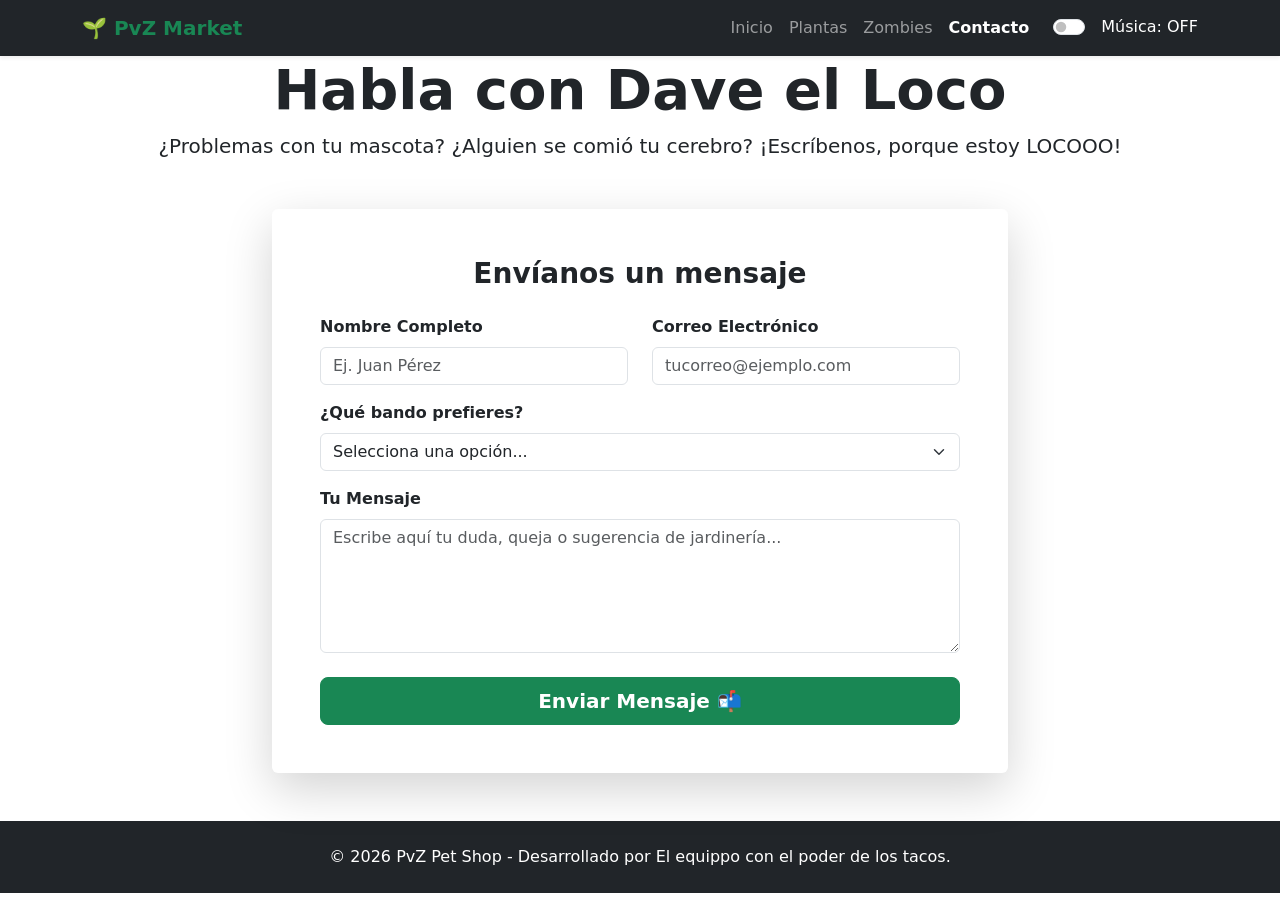
<file: contacto.html>
<!DOCTYPE html>
<html lang="es">
<head>
    <meta charset="UTF-8">
    <meta name="viewport" content="width=device-width, initial-scale=1.0">
    <title>Contacto - PvZ Market</title>
    <link href="https://cdn.jsdelivr.net/npm/bootstrap@5.3.0/dist/css/bootstrap.min.css" rel="stylesheet">
    <script src="https://cdn.jsdelivr.net/npm/bootstrap@5.3.0/dist/js/bootstrap.bundle.min.js"></script>
    
</head>
<body>

    <nav class="navbar navbar-expand-lg navbar-dark bg-dark sticky-top shadow-sm">
        <div class="container">
            <a class="navbar-brand fw-bold text-success" href="index.html">🌱 PvZ Market</a>
            <button class="navbar-toggler" type="button" data-bs-toggle="collapse" data-bs-target="#navbarNav">
                <span class="navbar-toggler-icon"></span>
            </button>
            <div class="collapse navbar-collapse" id="navbarNav">
                <ul class="navbar-nav ms-auto align-items-center">
                    <li class="nav-item"><a class="nav-link" href="index.html">Inicio</a></li>
                    <li class="nav-item"><a class="nav-link" href="plantas.html">Plantas</a></li>
                    <li class="nav-item"><a class="nav-link" href="zombies.html">Zombies</a></li>
                    <li class="nav-item"><a class="nav-link active fw-bold" href="contacto.html">Contacto</a></li>
                    <li class="nav-item">
                    <audio
                      id="bg-music"
                      src="audio/Plants vs. Zombies (Main Theme).mp3"
                      loop
                    ></audio>
                    <div class="form-check form-switch text-white ms-3">
                      <input
                        class="form-check-input"
                        type="checkbox"
                        role="switch"
                        id="musicToggle"
                      />
                      <label
                        class="form-check-label ms-2"
                        for="musicToggle"
                        id="musicLabel"
                      >
                        Música: OFF
                      </label>
                    </div>
                  </li>
                </ul>
            </div>
        </div>
    </nav>

    <header class="hero-section text-center">
        <div class="container">
            <h1 class="display-4 fw-bold">Habla con Dave el Loco</h1>
            <p class="lead">¿Problemas con tu mascota? ¿Alguien se comió tu cerebro? ¡Escríbenos, porque estoy LOCOOO!</p>
        </div>
    </header>

    <!--Empieza el formulario  -->
    <main class="container my-5">
        <div class="row justify-content-center">
            <div class="col-lg-8 col-md-10">
                <div class="card shadow-lg border-0 contacto-card">
                    <div class="card-body p-5">
                        <h3 class="mb-4 fw-bold text-center text-dark">Envíanos un mensaje</h3>
                        
                        <!--Nombre -->
                        <form action="#" method="POST" id="formMensaje" onsubmit="return validaFormulario()">
                            <div class="row">
                                <div class="col-md-6 mb-3">
                                    <label for="nombre" class="form-label fw-bold">Nombre Completo</label>
                                    <input type="text" class="form-control" id="nombre" placeholder="Ej. Juan Pérez" required>
                                </div>
                                <!--Correo  -->
                                <div class="col-md-6 mb-3">
                                    <label for="email" class="form-label fw-bold">Correo Electrónico</label>
                                    <input type="email" class="form-control" id="email" placeholder="tucorreo@ejemplo.com" required>
                                </div>
                            </div>

                            <!--Bando  -->
                            <div class="mb-3">
                                <label for="bando" class="form-label fw-bold">¿Qué bando prefieres?</label>
                                <select class="form-select" id="bando">
                                    <option value="" selected disabled>Selecciona una opción...</option>
                                    <option value="plantas">Definitivamente Plantas 🌻</option>
                                    <option value="zombies">Soy equipo Zombies 🧟‍♂️</option>
                                    <option value="ambos">Me gustan ambos bandos</option>
                                    <option value="tacos">Invitale a Héctor Tacos y Caguamas 🌮</option>
                                </select>
                            </div>
                            
                            <!--Mensaje  -->
                            <div class="mb-4">
                                <label for="mensaje" class="form-label fw-bold">Tu Mensaje</label>
                                <textarea class="form-control" id="mensaje" rows="5" placeholder="Escribe aquí tu duda, queja o sugerencia de jardinería..." required></textarea>
                            </div>
                            
                            <!--Botton para enviar  -->
                            <div class="d-grid gap-2">
                                <button type="submit" class="btn btn-success btn-lg fw-bold">
                                    Enviar Mensaje 📬
                                </button>
                            </div>
                        </form>
                    </div>
                </div>
            </div>
        </div>
    </main>

    <footer class="bg-dark text-white text-center py-4 mt-5">
        <div class="container">
            <p class="mb-0">© 2026 PvZ Pet Shop - Desarrollado por El equippo con el poder de los tacos.</p>
        </div>
    </footer>

    <script src="js/main.js"></script>
</body>
</file>
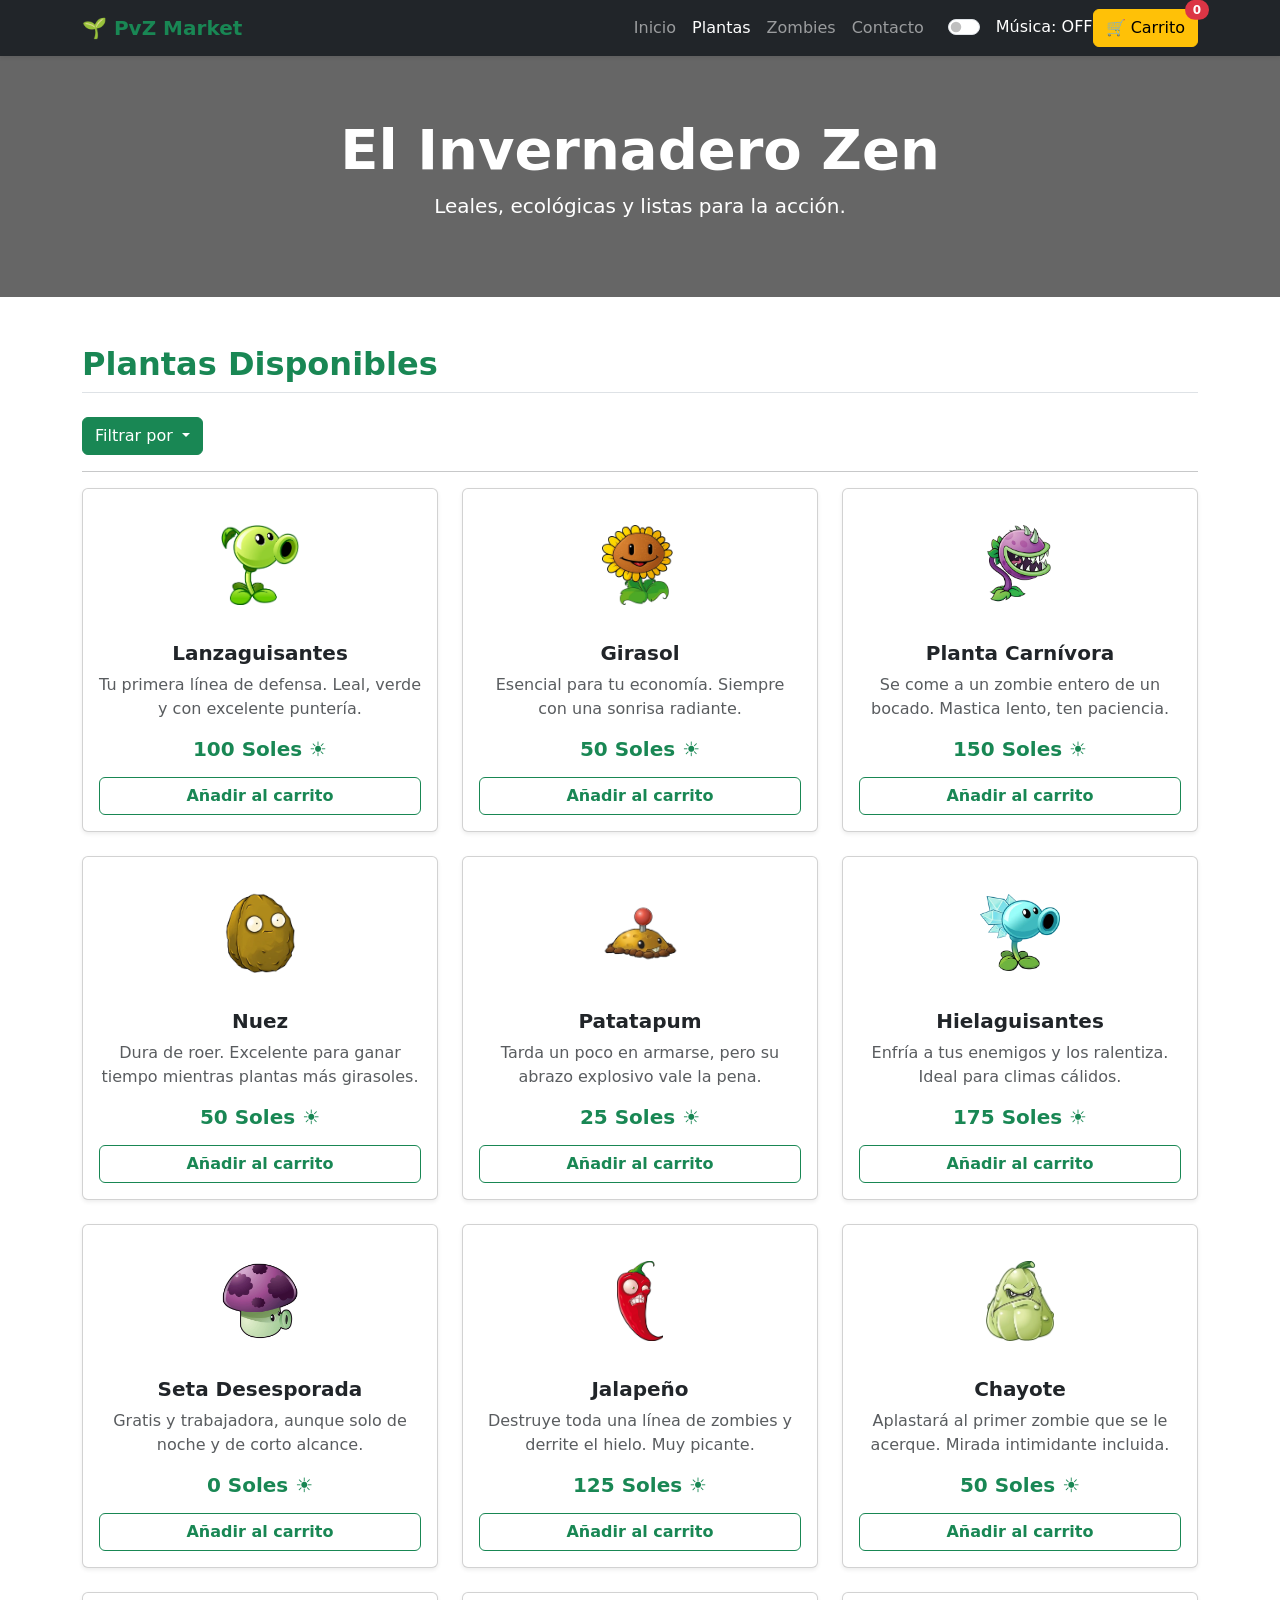
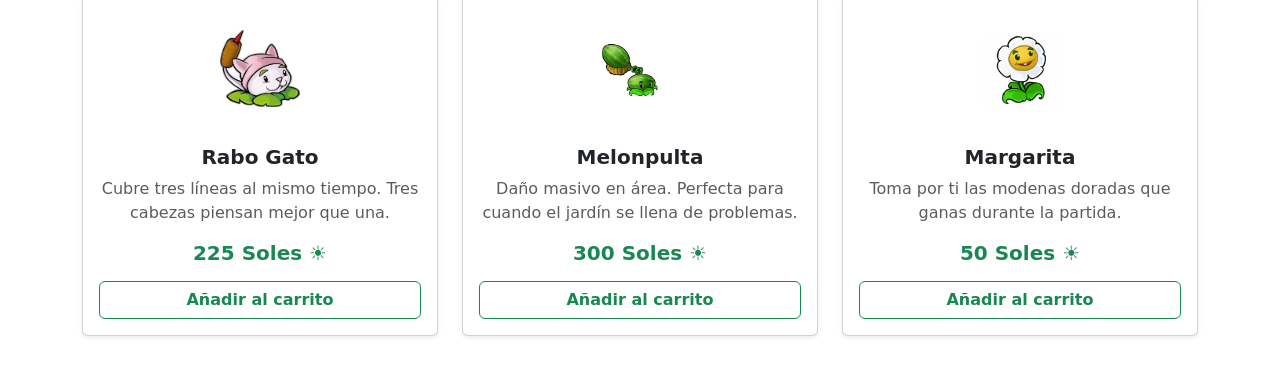
<file: plantas.html>
<!DOCTYPE html>
<html lang="es">

<head>
    <meta charset="UTF-8">
    <meta name="viewport" content="width=device-width, initial-scale=1.0">
    <title>Plantas - PvZ Market</title>
    <link href="https://cdn.jsdelivr.net/npm/bootstrap@5.3.0/dist/css/bootstrap.min.css" rel="stylesheet">
    <script src="https://cdn.jsdelivr.net/npm/bootstrap@5.3.0/dist/js/bootstrap.bundle.min.js"></script>
    <link rel="stylesheet" href="css/plantasCss.css">
    
</head>

<body>

    <nav class="navbar navbar-expand-lg navbar-dark bg-dark sticky-top shadow-sm">
        <div class="container">
            <a class="navbar-brand fw-bold text-success" href="#">🌱 PvZ Market</a>
            <button class="navbar-toggler" type="button" data-bs-toggle="collapse" data-bs-target="#navbarNav">
                <span class="navbar-toggler-icon"></span>
            </button>
            <div class="collapse navbar-collapse" id="navbarNav">
                <ul class="navbar-nav ms-auto align-items-center">
                    <li class="nav-item"><a class="nav-link" href="index.html">Inicio</a></li>
                    <li class="nav-item"><a class="nav-link active" href="plantas.html">Plantas</a></li>
                    <li class="nav-item"><a class="nav-link" href="zombies.html">Zombies</a></li>
                    <li class="nav-item"><a class="nav-link" href="contacto.html">Contacto</a></li>
                    <li class="nav-item">
                    <audio
                        id="bg-music"
                        src="audio/Plants vs. Zombies (Main Theme).mp3"
                        loop
                    ></audio>
                    <div class="form-check form-switch text-white ms-3">
                        <input
                        class="form-check-input"
                        type="checkbox"
                        role="switch"
                        id="musicToggle"
                        />
                        <label
                        class="form-check-label ms-2"
                        for="musicToggle"
                        id="musicLabel"
                        >
                        Música: OFF
                        </label>
                    </div>
                    </li>
                    <button class="btn btn-warning position-relative" data-bs-toggle="offcanvas"
                        data-bs-target="#cartOffcanvas" aria-controls="cartOffcanvas">
                        🛒 Carrito
                        <span id="cart-count"
                            class="position-absolute top-0 start-100 translate-middle badge rounded-pill bg-danger">0</span>
                    </button>
                </ul>
            </div>
        </div>
    </nav>

    <header class="hero-section text-center">
        <div class="container">
            <h1 class="display-4 fw-bold">El Invernadero Zen</h1>
            <p class="lead">Leales, ecológicas y listas para la acción.</p>
        </div>
    </header>

    <main class="container my-5">
        <h2 class="border-bottom pb-2 mb-4 text-success fw-bold">Plantas Disponibles</h2>
            <!--Boton de filtrado  -->
            <div class="btn-group">
                <button type="button" class="btn btn-success dropdown-toggle" data-bs-toggle="dropdown" aria-expanded="false">
                    Filtrar por
                </button>
                <ul class="dropdown-menu">
                    <li><a class="dropdown-item" onclick="filtradoTienda('mayor-menor')">Mayor a menor</a></li>
                    <li><a class="dropdown-item" onclick="filtradoTienda('menor-mayor')">Menor a mayor</a></li>
                </ul>
            </div>
            <hr>
        <div class="row g-4 mb-5">
            <!-- Empieza la carta Lanzaguisantes -->
            <div class="col-md-4 col-sm-6">
                <div class="card h-100 shadow-sm card" data-precio="100">
                    <img src="img/Peashooter1.webp" class="card-img-top mx-auto mt-3" id="myAnimacion" alt="Lanzaguisantes"
                        style="width: 120px; height: 120px;" data-static="img/Peashooter1.webp" data-gif="img/lanzaguisantes.gif">
                    <div class="card-body d-flex flex-column text-center">
                        <h5 class="card-title fw-bold">Lanzaguisantes</h5>
                        <p class="card-text text-muted flex-grow-1">Tu primera línea de defensa. Leal, verde y con
                            excelente puntería.</p>
                        <h6 class="fw-bold fs-5 text-success">100 Soles ☀️</h6>
                        <button class="btn btn-outline-success w-100 mt-2 fw-bold">Añadir al carrito</button>
                    </div>
                </div>
            </div>

            <!--Empieza la carta Girasol  -->
            <div class="col-md-4 col-sm-6">
                <div class="card h-100 shadow-sm card" data-precio="50">
                    <img src="img/Girasol.webp"
                    class="card-img-top mx-auto  mt-3" id="myAnimacionGirasol" alt="Girasol"
                    style="width: 120px; height: 120px;" data-static="img/Girasol.webp" data-gif="img/sunflower-pvz.gif">
                    <div class="card-body d-flex flex-column text-center">
                        <h5 class="card-title fw-bold">Girasol</h5>
                        <p class="card-text text-muted flex-grow-1">Esencial para tu economía. Siempre con una sonrisa
                            radiante.</p>
                        <h6 class="fw-bold fs-5 text-success">50 Soles ☀️</h6>
                        <button class="btn btn-outline-success w-100 mt-2 fw-bold">Añadir al carrito</button>
                    </div>
                </div>
            </div>

            
            <!--Empieza la carta de la planta carnivora  -->
            <div class="col-md-4 col-sm-6">
                <div class="card h-100 shadow-sm card" data-precio="150">
                    <img src="img/carnivora.webp"
                    class="card-img-top mx-auto  mt-3" id="myAnimacionCarnivora" alt="Carnívora"
                    style="width: 120px; height: 120px;" data-static="img/carnivora.webp" data-gif="img/planta-carnivora.gif">
                    <div class="card-body d-flex flex-column text-center">
                        <h5 class="card-title fw-bold">Planta Carnívora</h5>
                        <p class="card-text text-muted flex-grow-1">Se come a un zombie entero de un bocado. Mastica
                            lento, ten paciencia.</p>
                        <h6 class="fw-bold fs-5 text-success">150 Soles ☀️</h6>
                        <button class="btn btn-outline-success w-100 mt-2 fw-bold">Añadir al carrito</button>
                    </div>
                </div>
            </div>


            <!--Empieza la carta Nuez  -->
            <div class="col-md-4 col-sm-6">
                <div class="card h-100 shadow-sm card" data-precio="50">
                    <img src="img/Nuez.webp"
                    class="card-img-top mx-auto  mt-3" id="myAnimacionNuez" alt="Nuez"
                    style="width: 120px; height: 120px;" data-static="img/Nuez.webp" data-gif="img/nuezgif.gif">
                    <div class="card-body d-flex flex-column text-center">
                        <h5 class="card-title fw-bold">Nuez</h5>
                        <p class="card-text text-muted flex-grow-1">Dura de roer. Excelente para ganar tiempo mientras
                            plantas más girasoles.</p>
                        <h6 class="fw-bold fs-5 text-success">50 Soles ☀️</h6>
                        <button class="btn btn-outline-success w-100 mt-2 fw-bold">Añadir al carrito</button>
                    </div>
                </div>
            </div>

            <!--Empieza la carta del patatapum  -->
            <div class="col-md-4 col-sm-6">
                <div class="card h-100 shadow-sm card" data-precio="25">
                    <img src="img/Papapum.webp"
                    class="card-img-top mx-auto  mt-3" id="myAnimacionPapa" alt="Papa"
                    style="width: 120px; height: 120px;" data-static="img/Papapum.webp" data-gif="">
                    <div class="card-body d-flex flex-column text-center">
                        <h5 class="card-title fw-bold">Patatapum</h5>
                        <p class="card-text text-muted flex-grow-1">Tarda un poco en armarse, pero su abrazo explosivo
                            vale la pena.</p>
                        <h6 class="fw-bold fs-5 text-success">25 Soles ☀️</h6>
                        <button class="btn btn-outline-success w-100 mt-2 fw-bold">Añadir al carrito</button>
                    </div>
                </div>
            </div>

            <!--Empieza la carta del Hielaguisantes  -->
            <div class="col-md-4 col-sm-6">
                <div class="card h-100 shadow-sm card" data-precio="175">
                    <img src="img/Hd.webp"
                    class="card-img-top mx-auto  mt-3" id="myAnimacionHielo" alt="Hielo"
                    style="width: 120px; height: 120px;" data-static="img/carnivora.webp" data-gif="">
                    <div class="card-body d-flex flex-column text-center">
                        <h5 class="card-title fw-bold">Hielaguisantes</h5>
                        <p class="card-text text-muted flex-grow-1">Enfría a tus enemigos y los ralentiza. Ideal para
                            climas cálidos.</p>
                        <h6 class="fw-bold fs-5 text-success">175 Soles ☀️</h6>
                        <button class="btn btn-outline-success w-100 mt-2 fw-bold">Añadir al carrito</button>
                    </div>
                </div>
            </div>

            <!--Empieza la carta de la seta Desesporada  -->
            <div class="col-md-4 col-sm-6">
                <div class="card h-100 shadow-sm card" data-precio="0">
                    <img src="img/seta.webp"
                    class="card-img-top mx-auto  mt-3" id="myAnimacionSeta" alt="seta"
                    style="width: 120px; height: 120px;" data-static="img/seta.webp" data-gif="">
                    <div class="card-body d-flex flex-column text-center">
                        <h5 class="card-title fw-bold">Seta Desesporada</h5>
                        <p class="card-text text-muted flex-grow-1">Gratis y trabajadora, aunque solo de noche y de
                            corto alcance.</p>
                        <h6 class="fw-bold fs-5 text-success">0 Soles ☀️</h6>
                        <button class="btn btn-outline-success w-100 mt-2 fw-bold">Añadir al carrito</button>
                    </div>
                </div>
            </div>

            <!--Empieza la carta del jalapeño  -->
            <div class="col-md-4 col-sm-6">
                <div class="card h-100 shadow-sm card" data-precio="125">
                    <img src="img/Jalapeno.webp"
                    class="card-img-top mx-auto  mt-3" id="myAnimacionJapeno" alt="jalapeño"
                    style="width: 120px; height: 120px;" data-static="img/Jalapeno.webp" data-gif="">
                    <div class="card-body d-flex flex-column text-center">
                        <h5 class="card-title fw-bold">Jalapeño</h5>
                        <p class="card-text text-muted flex-grow-1">Destruye toda una línea de zombies y derrite el
                            hielo. Muy picante.</p>
                        <h6 class="fw-bold fs-5 text-success">125 Soles ☀️</h6>
                        <button class="btn btn-outline-success w-100 mt-2 fw-bold">Añadir al carrito</button>
                    </div>
                </div>
            </div>

            <!--Empieza la carta del ApisonaFlor  -->
            <div class="col-md-4 col-sm-6">
                <div class="card h-100 shadow-sm card" data-precio="50">
                    <img src="img/chayote.webp"
                    class="card-img-top mx-auto  mt-3" id="myAnimacionChayote" alt="chayote"
                    style="width: 120px; height: 120px;" data-static="img/chayote.webp" data-gif="">
                    <div class="card-body d-flex flex-column text-center">
                        <h5 class="card-title fw-bold">Chayote</h5>
                        <p class="card-text text-muted flex-grow-1">Aplastará al primer zombie que se le acerque. Mirada
                            intimidante incluida.</p>
                        <h6 class="fw-bold fs-5 text-success">50 Soles ☀️</h6>
                        <button class="btn btn-outline-success w-100 mt-2 fw-bold">Añadir al carrito</button>
                    </div>
                </div>
            </div>

            <!--Empieza la carta de la gato  -->
            <div class="col-md-4 col-sm-6">
                <div class="card h-100 shadow-sm card" data-precio="225">
                    <img src="img/gato.jpg"
                    class="card-img-top mx-auto  mt-3" id="myAnimacionGato" alt="gato"
                    style="width: 120px; height: 120px;" data-static="img/gato.jpg" data-gif="">
                    <div class="card-body d-flex flex-column text-center">
                        <h5 class="card-title fw-bold">Rabo Gato</h5>
                        <p class="card-text text-muted flex-grow-1">Cubre tres líneas al mismo tiempo. Tres cabezas
                            piensan mejor que una.</p>
                        <h6 class="fw-bold fs-5 text-success">225 Soles ☀️</h6>
                        <button class="btn btn-outline-success w-100 mt-2 fw-bold">Añadir al carrito</button>
                    </div>
                </div>
            </div>

            <!-- Empieza la carta del Melonpulta -->
            <div class="col-md-4 col-sm-6">
                <div class="card h-100 shadow-sm card" data-precio="300">
                    <img src="img/Melon-pult.webp"
                    class="card-img-top mx-auto  mt-3" id="myAnimacionMelon" alt="melon"
                    style="width: 120px; height: 120px;" data-static="img/Melon-pult.webp" data-gif="">
                    <div class="card-body d-flex flex-column text-center">
                        <h5 class="card-title fw-bold">Melonpulta</h5>
                        <p class="card-text text-muted flex-grow-1">Daño masivo en área. Perfecta para cuando el jardín
                            se llena de problemas.</p>
                        <h6 class="fw-bold fs-5 text-success">300 Soles ☀️</h6>
                        <button class="btn btn-outline-success w-100 mt-2 fw-bold">Añadir al carrito</button>
                    </div>
                </div>
            </div>

            <!-- Empieza la carta del MMargarita -->
            <div class="col-md-4 col-sm-6">
                <div class="card h-100 shadow-sm card" data-precio="50">
                    <img src="img/margarita.png"
                    class="card-img-top mx-auto  mt-3" id="myAnimacionMargarita" alt="margarita"
                    style="width: 120px; height: 120px;" data-static="img/Melon-pult.webp" data-gif="">
                    <div class="card-body d-flex flex-column text-center">
                        <h5 class="card-title fw-bold">Margarita</h5>
                        <p class="card-text text-muted flex-grow-1">Toma por ti las modenas doradas que ganas durante la partida.</p>
                        <h6 class="fw-bold fs-5 text-success">50 Soles ☀️</h6>
                        <button class="btn btn-outline-success w-100 mt-2 fw-bold">Añadir al carrito</button>
                    </div>
                </div>
            </div>
        </div>
    </main>

    <!-- offcanvas for cart -->
    <div class="offcanvas offcanvas-end" tabindex="-1" id="cartOffcanvas" aria-labelledby="cartOffcanvasLabel">
        <div class="offcanvas-header bg-warning text-dark">
            <h5 class="offcanvas-title fw-bold" id="cartOffcanvasLabel">Tu Carrito de Adopción</h5>
            <button type="button" class="btn-close text-reset" data-bs-dismiss="offcanvas" aria-label="Close"></button>
        </div>
        <div class="offcanvas-body">
            <ul id="cart-items" class="list-group mb-3">
                <li class="list-group-item text-center text-muted">El carrito está vacío... 🧟‍♂️🌻</li>
            </ul>
            <h5 class="text-end fw-bold">Total: $<span id="cart-total">0</span></h5>
            <button type="button" class="btn btn-secondary" data-bs-dismiss="offcanvas">Seguir Viendo</button>
            <button type="button" class="btn btn-success" onclick="checkout()">Pagar</button>
        </div>
    </div>

    <div class="toast-container position-fixed bottom-0 end-0 p-3">
        <div id="liveToast" class="toast text-bg-success" role="alert" aria-live="assertive" aria-atomic="true">
            <div class="toast-body fw-bold">
                ¡Mascota añadida al carrito! ✅
            </div>
        </div>
    </div>

    <script src="js/cart.js"></script>
    <script src="js/main.js"></script>
</body>
</html>
</file>
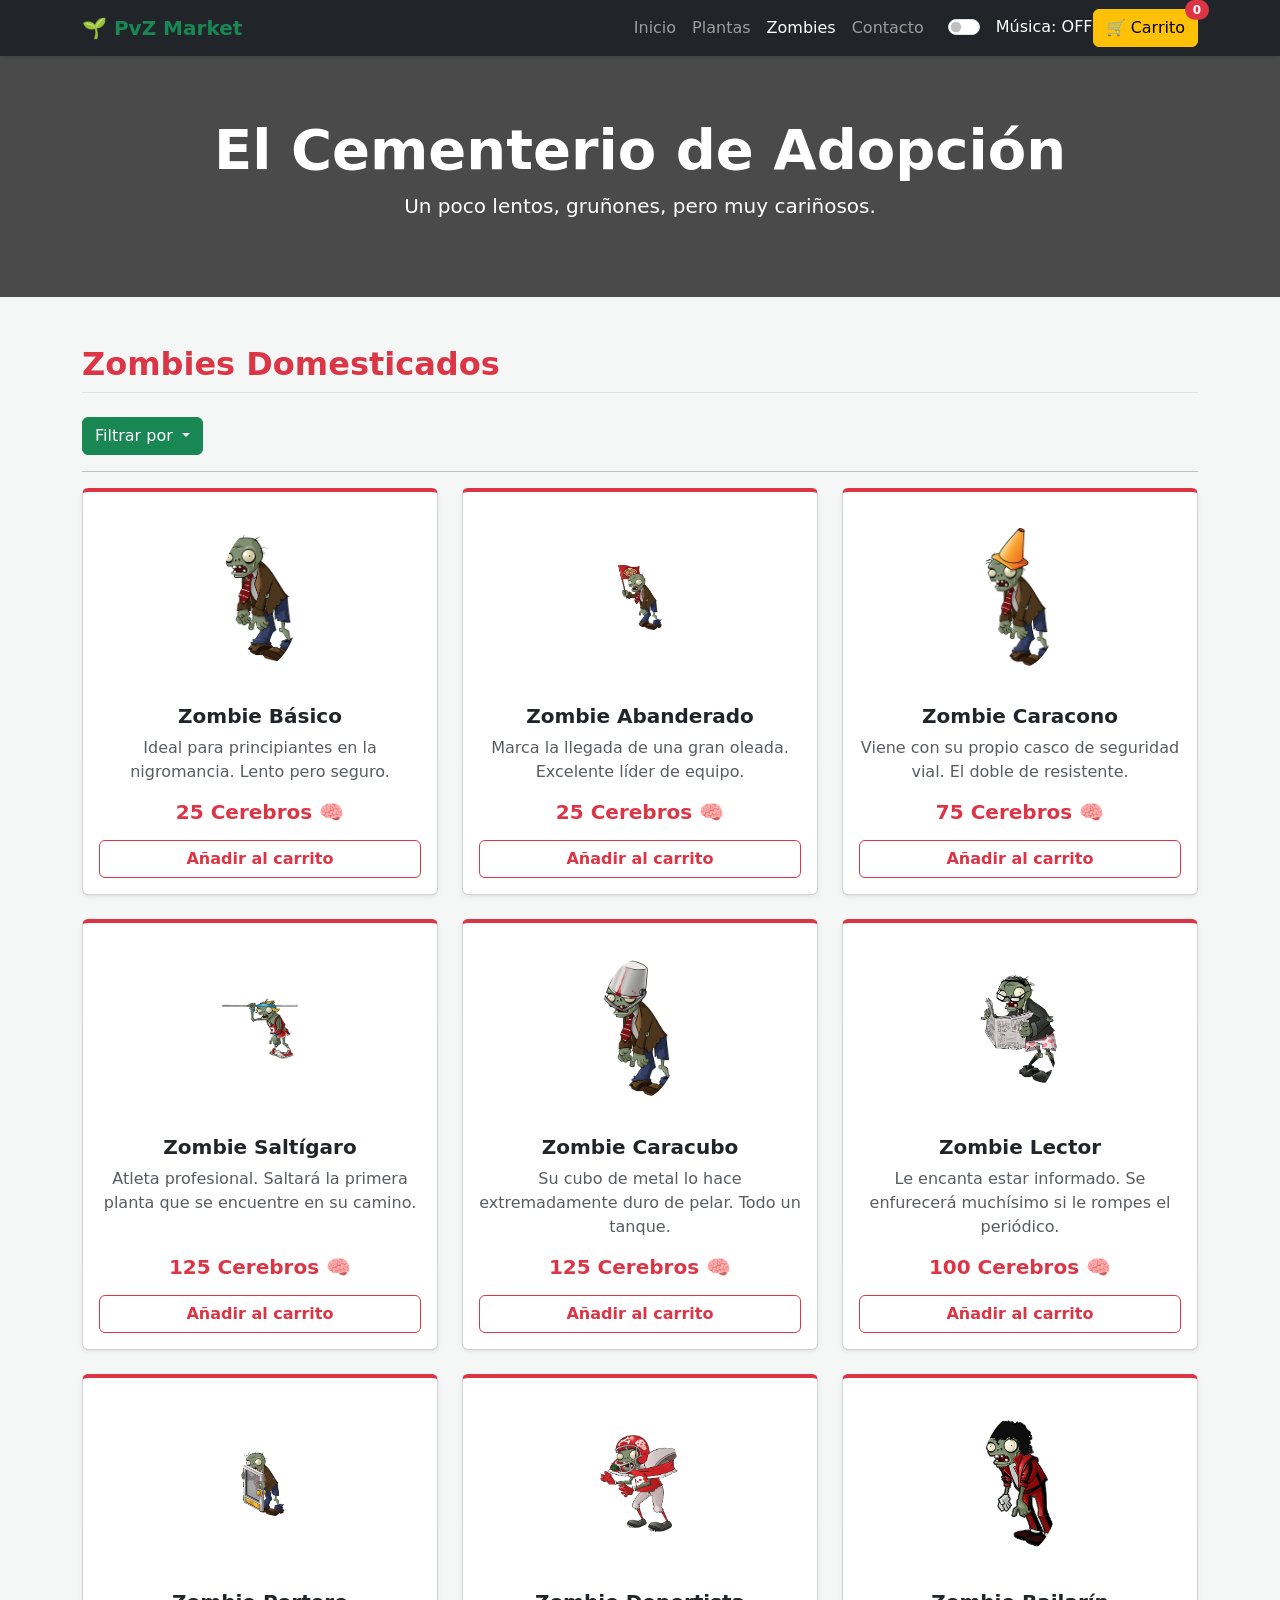
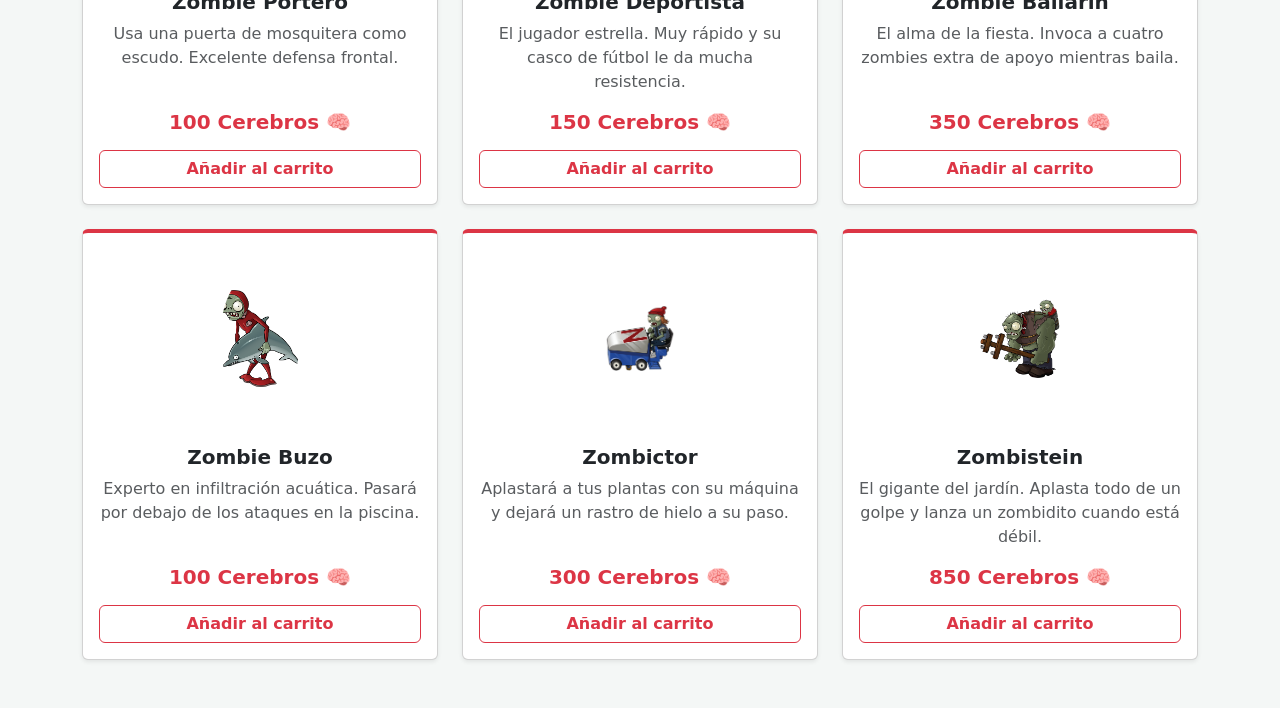
<file: zombies.html>
<!DOCTYPE html>
<html lang="es">

<head>
    <meta charset="UTF-8">
    <meta name="viewport" content="width=device-width, initial-scale=1.0">
    <title>Zombies - PvZ Market</title>
    <link href="https://cdn.jsdelivr.net/npm/bootstrap@5.3.0/dist/css/bootstrap.min.css" rel="stylesheet">
    <script src="https://cdn.jsdelivr.net/npm/bootstrap@5.3.0/dist/js/bootstrap.bundle.min.js"></script>
    <link rel="stylesheet" href="css/zombies.css">

</head>

<body>

    <nav class="navbar navbar-expand-lg navbar-dark bg-dark sticky-top shadow-sm">
        <div class="container">
            <a class="navbar-brand fw-bold text-success" href="#">🌱 PvZ Market</a>
            <button class="navbar-toggler" type="button" data-bs-toggle="collapse" data-bs-target="#navbarNav">
                <span class="navbar-toggler-icon"></span>
            </button>
            <div class="collapse navbar-collapse" id="navbarNav">
                <ul class="navbar-nav ms-auto align-items-center">
                    <li class="nav-item"><a class="nav-link" href="index.html">Inicio</a></li>
                    <li class="nav-item"><a class="nav-link" href="plantas.html">Plantas</a></li>
                    <li class="nav-item"><a class="nav-link active" href="zombies.html">Zombies</a></li>
                    <li class="nav-item"><a class="nav-link" href="contacto.html">Contacto</a></li>
                    <li class="nav-item">
                    <audio
                        id="bg-music"
                        src="audio/Plants vs. Zombies (Main Theme).mp3"
                        loop
                    ></audio>
                    <div class="form-check form-switch text-white ms-3">
                        <input
                        class="form-check-input"
                        type="checkbox"
                        role="switch"
                        id="musicToggle"
                        />
                        <label
                        class="form-check-label ms-2"
                        for="musicToggle"
                        id="musicLabel"
                        >
                        Música: OFF
                        </label>
                    </div>
                    </li>
                    <button class="btn btn-warning position-relative" data-bs-toggle="offcanvas"
                        data-bs-target="#cartOffcanvas" aria-controls="cartOffcanvas">
                        🛒 Carrito
                        <span id="cart-count"
                            class="position-absolute top-0 start-100 translate-middle badge rounded-pill bg-danger">0</span>
                    </button>
                </ul>
            </div>
        </div>
    </nav>

    <header class="hero-section text-center">
        <div class="container">
            <h1 class="display-4 fw-bold">El Cementerio de Adopción</h1>
            <p class="lead">Un poco lentos, gruñones, pero muy cariñosos.</p>
        </div>
    </header>

    <main class="container my-5">
        <h2 class="border-bottom pb-2 mb-4 text-danger fw-bold">Zombies Domesticados</h2>
            <!--Boton de filtrado  -->
            <div class="btn-group">
                <button type="button" class="btn btn-success dropdown-toggle" data-bs-toggle="dropdown" aria-expanded="false">
                    Filtrar por
                </button>
                <ul class="dropdown-menu">
                    <li><a class="dropdown-item" onclick="filtradoTienda('mayor-menor')">Mayor a menor</a></li>
                    <li><a class="dropdown-item" onclick="filtradoTienda('menor-mayor')">Menor a mayor</a></li>
                </ul>
            </div>
            <hr>

        <div class="row g-4 mb-5">

            <div class="col-md-4 col-sm-6">
                <div class="card h-100 shadow-sm zombie-card">
                    <img src="IMG Zombies/ZombieHD.png" class="card-img-top mx-auto rounded-circle mt-3" alt="Zombie Básico"
                        style="width: 120px;" data-static="IMG Zombies/ZombieHD.png" data-gif="IMG Zombies/Gif/Zombie Basico.gif">
                    <div class="card-body d-flex flex-column text-center">
                        <h5 class="card-title fw-bold">Zombie Básico</h5>
                        <p class="card-text text-muted flex-grow-1">Ideal para principiantes en la nigromancia. Lento
                            pero seguro.</p>
                        <h6 class="fw-bold fs-5 text-danger">25 Cerebros 🧠</h6>
                        <button class="btn btn-outline-danger w-100 mt-2 fw-bold">Añadir al carrito</button>
                    </div>
                </div>
            </div>

            <div class="col-md-4 col-sm-6">
                <div class="card h-100 shadow-sm zombie-card">
                    <img src="IMG Zombies/Zombie abanderado.png" class="card-img-top mx-auto rounded-circle mt-3" alt="Zombie Abanderado"
                        style="width: 120px;" data-static="IMG Zombies/Zombie abanderado.png" data-gif="IMG Zombies/Gif/Zombie-Abanderado.gif">
                    <div class="card-body d-flex flex-column text-center">
                        <h5 class="card-title fw-bold">Zombie Abanderado</h5>
                        <p class="card-text text-muted flex-grow-1">Marca la llegada de una gran oleada. Excelente líder
                            de equipo.</p>
                        <h6 class="fw-bold fs-5 text-danger">25 Cerebros 🧠</h6>
                        <button class="btn btn-outline-danger w-100 mt-2 fw-bold">Añadir al carrito</button>
                    </div>
                </div>
            </div>

            <div class="col-md-4 col-sm-6">
                <div class="card h-100 shadow-sm zombie-card">
                    <img src="IMG Zombies/ConeHead_Zombie.png" class="card-img-top mx-auto rounded-circle mt-3" alt="Zombie Caracono"
                        style="width: 120px;" data-static="IMG Zombies/ConeHead_Zombie.png" data-gif="IMG Zombies/Gif/Caracono_animado.webp">
                    <div class="card-body d-flex flex-column text-center">
                        <h5 class="card-title fw-bold">Zombie Caracono</h5>
                        <p class="card-text text-muted flex-grow-1">Viene con su propio casco de seguridad vial. El
                            doble de resistente.</p>
                        <h6 class="fw-bold fs-5 text-danger">75 Cerebros 🧠</h6>
                        <button class="btn btn-outline-danger w-100 mt-2 fw-bold">Añadir al carrito</button>
                    </div>
                </div>
            </div>

            <div class="col-md-4 col-sm-6">
                <div class="card h-100 shadow-sm zombie-card">
                    <img src="IMG Zombies/Pole_Vaulting_Zombie.png" class="card-img-top mx-auto rounded-circle mt-3" alt="Zombie Saltígaro"
                        style="width: 120px;" data-static="IMG Zombies/Pole_Vaulting_Zombie.png" data-gif="IMG Zombies/Gif/Pole-Vaulting-Zombie.gif">
                    <div class="card-body d-flex flex-column text-center">
                        <h5 class="card-title fw-bold">Zombie Saltígaro</h5>
                        <p class="card-text text-muted flex-grow-1">Atleta profesional. Saltará la primera planta que se
                            encuentre en su camino.</p>
                        <h6 class="fw-bold fs-5 text-danger">125 Cerebros 🧠</h6>
                        <button class="btn btn-outline-danger w-100 mt-2 fw-bold">Añadir al carrito</button>
                    </div>
                </div>
            </div>

            <div class="col-md-4 col-sm-6">
                <div class="card h-100 shadow-sm zombie-card">
                    <img src="IMG Zombies/Buckethead_Zombie.png" class="card-img-top mx-auto rounded-circle mt-3" alt="Zombie Saltígaro"
                        style="width: 120px;" data-static="IMG Zombies/Buckethead_Zombie.png" data-gif="IMG Zombies/Gif/Buckethead-Zombie.gif">
                    <div class="card-body d-flex flex-column text-center">
                        <h5 class="card-title fw-bold">Zombie Caracubo</h5>
                        <p class="card-text text-muted flex-grow-1">Su cubo de metal lo hace extremadamente duro de
                            pelar. Todo un tanque.</p>
                        <h6 class="fw-bold fs-5 text-danger">125 Cerebros 🧠</h6>
                        <button class="btn btn-outline-danger w-100 mt-2 fw-bold">Añadir al carrito</button>
                    </div>
                </div>
            </div>

        

            <div class="col-md-4 col-sm-6">
                <div class="card h-100 shadow-sm zombie-card">
                    <img src="IMG Zombies/Newspaper_Zombie_Concept_HD.png" class=" card-img-top mx-auto rounded-circle mt-3" alt="Zombie Lector"
                        style="width: 120px;"data-static="IMG Zombies/Newspaper_Zombie_Concept_HD.png" data-gif="IMG Zombies/Gif/Zombie-Periodico.gif">
                    <div class="card-body d-flex flex-column text-center">
                        <h5 class="card-title fw-bold">Zombie Lector</h5>
                        <p class="card-text text-muted flex-grow-1">Le encanta estar informado. Se enfurecerá muchísimo
                            si le rompes el periódico.</p>
                        <h6 class="fw-bold fs-5 text-danger">100 Cerebros 🧠</h6>
                        <button class="btn btn-outline-danger w-100 mt-2 fw-bold">Añadir al carrito</button>
                    </div>
                </div>
            </div>

            <div class="col-md-4 col-sm-6">
                <div class="card h-100 shadow-sm zombie-card">
                    <img src="IMG Zombies/Screendoor.png" class="card-img-top mx-auto rounded-circle mt-3" alt="Zombie Portero"
                        style="width: 120px;" data-static="IMG Zombies/Screendoor.png" data-gif="IMG Zombies/Gif/Screen-Door-Zombie.gif">
                    <div class="card-body d-flex flex-column text-center">
                        <h5 class="card-title fw-bold">Zombie Portero</h5>
                        <p class="card-text text-muted flex-grow-1">Usa una puerta de mosquitera como escudo. Excelente
                            defensa frontal.</p>
                        <h6 class="fw-bold fs-5 text-danger">100 Cerebros 🧠</h6>
                        <button class="btn btn-outline-danger w-100 mt-2 fw-bold">Añadir al carrito</button>
                    </div>
                </div>
            </div>

            <div class="col-md-4 col-sm-6">
                <div class="card h-100 shadow-sm zombie-card">
                    <img src="IMG Zombies/FootballZombieHD.png" class="card-img-top mx-auto rounded-circle mt-3" alt="Zombie Deportista"
                        style="width: 120px;" data-static="IMG Zombies/FootballZombieHD.png" data-gif="IMG Zombies/Gif/Football-Zombie.gif">
                    <div class="card-body d-flex flex-column text-center">
                        <h5 class="card-title fw-bold">Zombie Deportista</h5>
                        <p class="card-text text-muted flex-grow-1">El jugador estrella. Muy rápido y su casco de fútbol
                            le da mucha resistencia.</p>
                        <h6 class="fw-bold fs-5 text-danger">150 Cerebros 🧠</h6>
                        <button class="btn btn-outline-danger w-100 mt-2 fw-bold">Añadir al carrito</button>
                    </div>
                </div>
            </div>

            <div class="col-md-4 col-sm-6">
                <div class="card h-100 shadow-sm zombie-card">
                    <img src="IMG Zombies/Michael_Jackson_Zombie.png" class="card-img-top mx-auto rounded-circle mt-3" alt="Zombie Bailarín"
                        style="width: 120px;" data-static="IMG Zombies/Michael_Jackson_Zombie.png" data-gif="IMG Zombies/Gif/Dancingalmidlegif.webp">
                    <div class="card-body d-flex flex-column text-center">
                        <h5 class="card-title fw-bold">Zombie Bailarín</h5>
                        <p class="card-text text-muted flex-grow-1">El alma de la fiesta. Invoca a cuatro zombies extra
                            de apoyo mientras baila.</p>
                        <h6 class="fw-bold fs-5 text-danger">350 Cerebros 🧠</h6>
                        <button class="btn btn-outline-danger w-100 mt-2 fw-bold">Añadir al carrito</button>
                    </div>
                </div>
            </div>

            <div class="col-md-4 col-sm-6">
                <div class="card h-100 shadow-sm zombie-card">
                    <img src="IMG Zombies/Dolphin_Rider_Zombie.png" class="card-img-top mx-auto rounded-circle mt-3" alt="Zombie Buzo"
                        style="width: 120px;" data-static="IMG Zombies/Dolphin_Rider_Zombie.png" data-gif="IMG Zombies/Gif/Dolphin-Rider-Zombie.gif">
                    <div class="card-body d-flex flex-column text-center">
                        <h5 class="card-title fw-bold">Zombie Buzo</h5>
                        <p class="card-text text-muted flex-grow-1">Experto en infiltración acuática. Pasará por debajo
                            de los ataques en la piscina.</p>
                        <h6 class="fw-bold fs-5 text-danger">100 Cerebros 🧠</h6>
                        <button class="btn btn-outline-danger w-100 mt-2 fw-bold">Añadir al carrito</button>
                    </div>
                </div>
            </div>

            <div class="col-md-4 col-sm-6">
                <div class="card h-100 shadow-sm zombie-card">
                    <img src="IMG Zombies/plus_zamboni.png" class="card-img-top mx-auto rounded-circle mt-3" alt="Zombictor" style="width: 120px;"
                         data-static="IMG Zombies/plus_zamboni.png" data-gif="IMG Zombies/Gif/Zomboni.webp">
                    
                    <div class="card-body d-flex flex-column text-center">
                        <h5 class="card-title fw-bold">Zombictor</h5>
                        <p class="card-text text-muted flex-grow-1">Aplastará a tus plantas con su máquina y dejará un
                            rastro de hielo a su paso.</p>
                        <h6 class="fw-bold fs-5 text-danger">300 Cerebros 🧠</h6>
                        <button class="btn btn-outline-danger w-100 mt-2 fw-bold">Añadir al carrito</button>
                    </div>
                </div>
            </div>

            <div class="col-md-4 col-sm-6">
                <div class="card h-100 shadow-sm zombie-card">
                    <img src="IMG Zombies/Gargantuar5.png" class="card-img-top mx-auto rounded-circle mt-3" alt="Zombistein" style="width: 120px;"
                         data-static="IMG Zombies/Gargantuar5.png" data-gif="IMG Zombies/Gif/Gargantuar.gif">
                    <div class="card-body d-flex flex-column text-center">
                        <h5 class="card-title fw-bold">Zombistein</h5>
                        <p class="card-text text-muted flex-grow-1">El gigante del jardín. Aplasta todo de un golpe y
                            lanza un zombidito cuando está débil.</p>
                        <h6 class="fw-bold fs-5 text-danger">850 Cerebros 🧠</h6>
                        <button class="btn btn-outline-danger w-100 mt-2 fw-bold">Añadir al carrito</button>
                    </div>
                </div>
            </div>
        </div>
    </main>

    <script>
    document.addEventListener('DOMContentLoaded', function() {
        const zombieCards = document.querySelectorAll('.zombie-card');
        zombieCards.forEach(card => {
            const img = card.querySelector('img'); 
            
            if (img) {
                card.addEventListener('mouseenter', function() {
                    img.src = img.getAttribute('data-gif');
                });
                card.addEventListener('mouseleave', function() {
                    img.src = img.getAttribute('data-static');
                });
            }
        });
    });
</script>


</body>

</html>
</file>
<file: css/plantasCss.css>
body { background-color: #ffffff; }
        .hero-section {
            background: linear-gradient(rgba(0,0,0,0.6), rgba(0,0,0,0.6)), url('https://images.unsplash.com/photo-1518531933037-91b2f5f229cc?ixlib=rb-1.2.1&auto=format&fit=crop&w=1200&q=80');
            background-size: cover; background-position: center; color: white; padding: 60px 0;
       
            
        }
        .card-img-top { height: 180px; object-fit: contain; padding: 20px; transition: transform 0.3s ease; }
        .card:hover .card-img-top { transform: scale(1.1); }
        .planta-card { border-top: 4px solid #198754; }
</file>
<file: css/zombies.css>
body { background-color: #f4f7f6; }
        .hero-section {
            background: linear-gradient(rgba(0,0,0,0.7), rgba(0,0,0,0.7)), url('https://images.unsplash.com/photo-1505635552518-3448ff116af3?ixlib=rb-1.2.1&auto=format&fit=crop&w=1200&q=80');
            background-size: cover; background-position: center; color: white; padding: 60px 0;
        }
        .card-img-top { height: 180px; object-fit: contain; padding: 20px; transition: transform 0.3s ease; }
        .card:hover .card-img-top { transform: scale(1.1); }
        .zombie-card { border-top: 4px solid #dc3545; }
</file>
